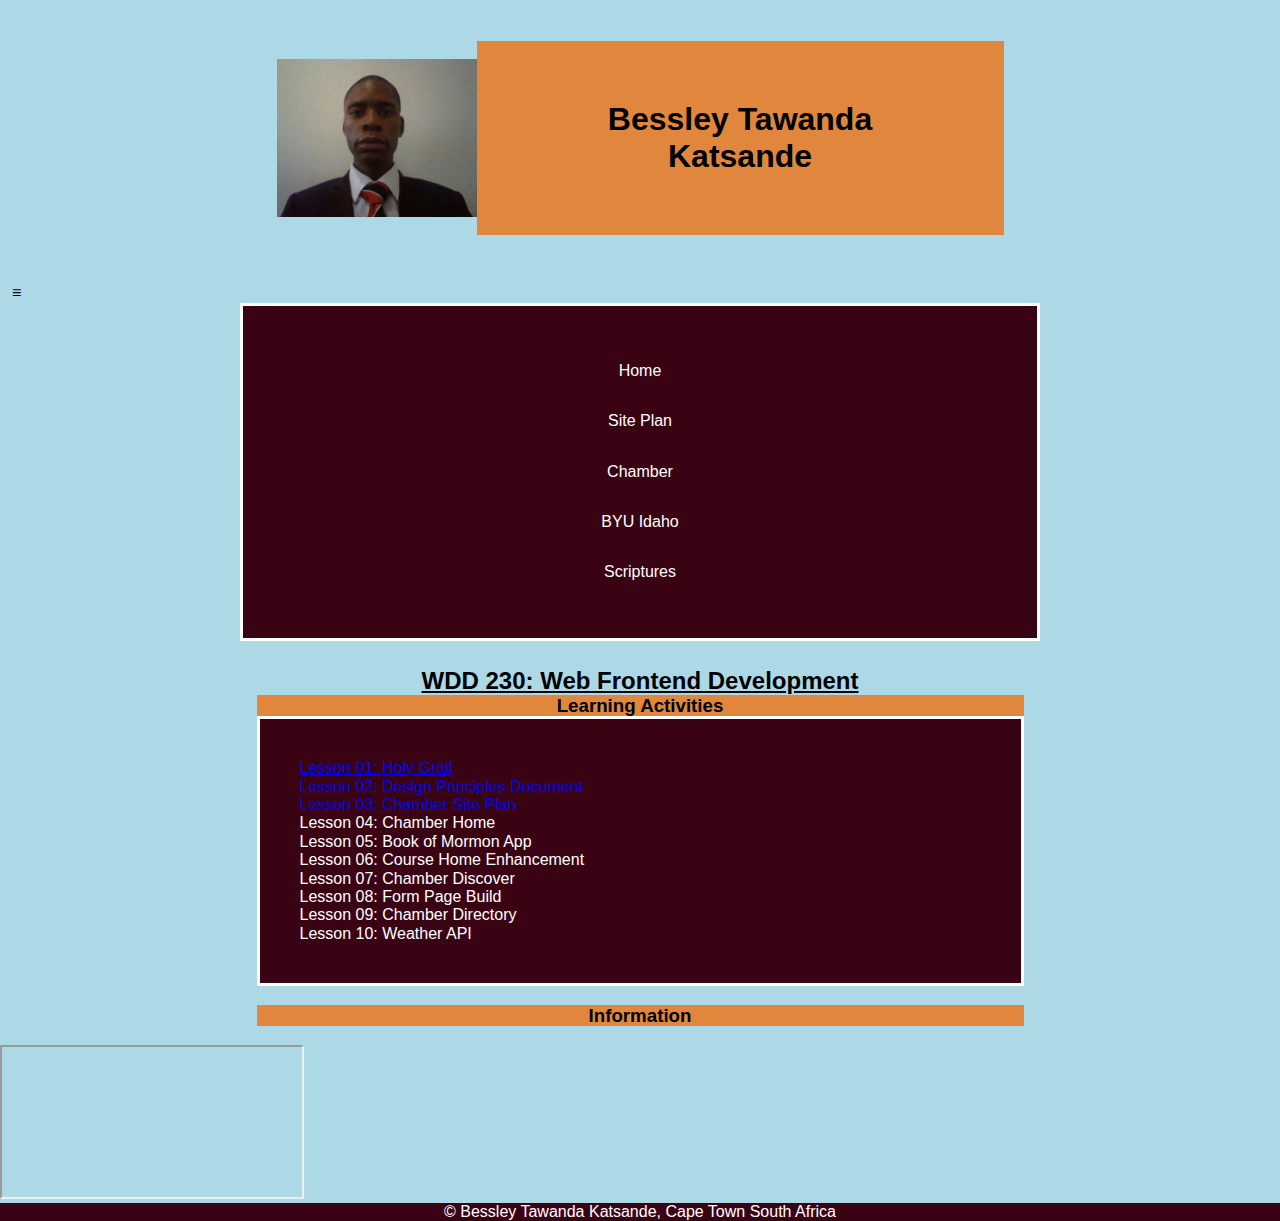
<file: index.html>
<!DOCTYPE html>
<html lang="en-US">

<script>
// Store the selected elements that we are going to use. 
const mainnav = document.querySelector('.navigation')
const hambutton = document.querySelector('#menu');

// Add a click event listender to the hamburger button and use a callback function that toggles the list element's list of classes.
hambutton.addEventListener('click', () => {
	mainnav.classList.toggle('show');
	hambutton.classList.toggle('show');
});

/* ❔What does toggle mean?
We could write separate add and remove statements. Toggle adds the class if it does not currently exist or removes the class if it does exist. 
The CSS class rules will handle the different views, layouts, and displays.
🗝️ JavaScript only applies the class value or not.
*/
</script>

<head>
    <link rel="stylesheet" href="styles/normalize.css">
    <link rel="stylesheet" href="styles/base.css">
    <link rel="stylesheet" href="styles/larger.css">
    <meta charset="UTF-8">
    <meta name="viewport" content="width=device-width, initial-scale=1.0">
    <meta name="description"
        content="This website belongs to Bessley Tawanda Katsande to complete assignments for the class WDD 230 - Web Frontend Development">
    <meta name="author" content="Bessley Tawanda Katsande">
    <title>Bessley Tawanda Katsande - WDD 230 - Web Frontend Development</title>
    <link rel="icon" type="image/x-icon" href="/images/favicon.ico">
    <meta property="og:title" content="Home Page">
    <meta property="og:type" content="website"/>
    <meta property="og:image" content="https://thumbs.dreamstime.com/z/street-scene-businesses-vehicles-people-goodwood-goodwood-south-africa-august-street-scene-businesses-vehicles-129710315.jpg?w=992">
    <meta property="og:url" content="https://bessleytkatsande.github.io/wdd230/index.html">
</head>

<body>
    <header>
        <img class="profile" src="images/me.jpg" alt="Logo">
        <h1>Bessley Tawanda Katsande</h1>
    </header>

    <label id="menu" href="#">
        <nav>
            </ul class = "navigation">
                <li><a href="#">Home</a></li>
                <li><a href="chamber/siteplan.html">Site Plan</a></li>
                <li><a href="Chamber/">Chamber</a></li>
                <li><a href="https://www.byui.edu/">BYU Idaho</a></li>
                <li><a href="https://www.churchofjesuschrist.org/study/scriptures/bofm/moro/10?lang=eng">Scriptures</a></li>
            </ul>
        </nav>
    </label>
    <br>
    <main>
        <h2>WDD 230: Web Frontend Development</h2>
        <section attribute="card">
            <h3>Learning Activities</h3>
            <ul class="a">
                    <li><a href="https://bessleytkatsande.github.io/wdd230/week%201/styles/holygrail.html">Lesson 01: Holy Grail</a></li>
                    <li><a href="https://bessleytkatsande.github.io/wdd230/lesson02/design-principles.html">Lesson 02: Design Principles Document</a></li>
                    <li><a href="https://bessleytkatsande.github.io/wdd230/lesson03/chamber-site-plan.html">Lesson 03: Chamber Site Plan</a></li>
                    <li><a>Lesson 04: Chamber Home</a></li>
                    <li><a>Lesson 05: Book of Mormon App</a></li>
                    <li><a>Lesson 06: Course Home Enhancement</a></li>
                    <li><a>Lesson 07: Chamber Discover</a></li>
                    <li><a>Lesson 08: Form Page Build</a></li>
                    <li><a>Lesson 09: Chamber Directory</a></li>
                    <li><a>Lesson 10: Weather API</a></li>
            </ul>
        </section>
        <br>
        <section class="card">
            <h3>Information</h3>
        </section>
    </main>
    <br>
    <iframe>
        <img class="location" src="images/map.png" alt="Geo">
    </iframe>
    <footer>
        <li><p>&copy; <span id="copyrightYear"></span>Bessley Tawanda Katsande, Cape Town South Africa</p></li>
        <let text = document.lastModified>
    </footer>
</body>

</html>
</file>
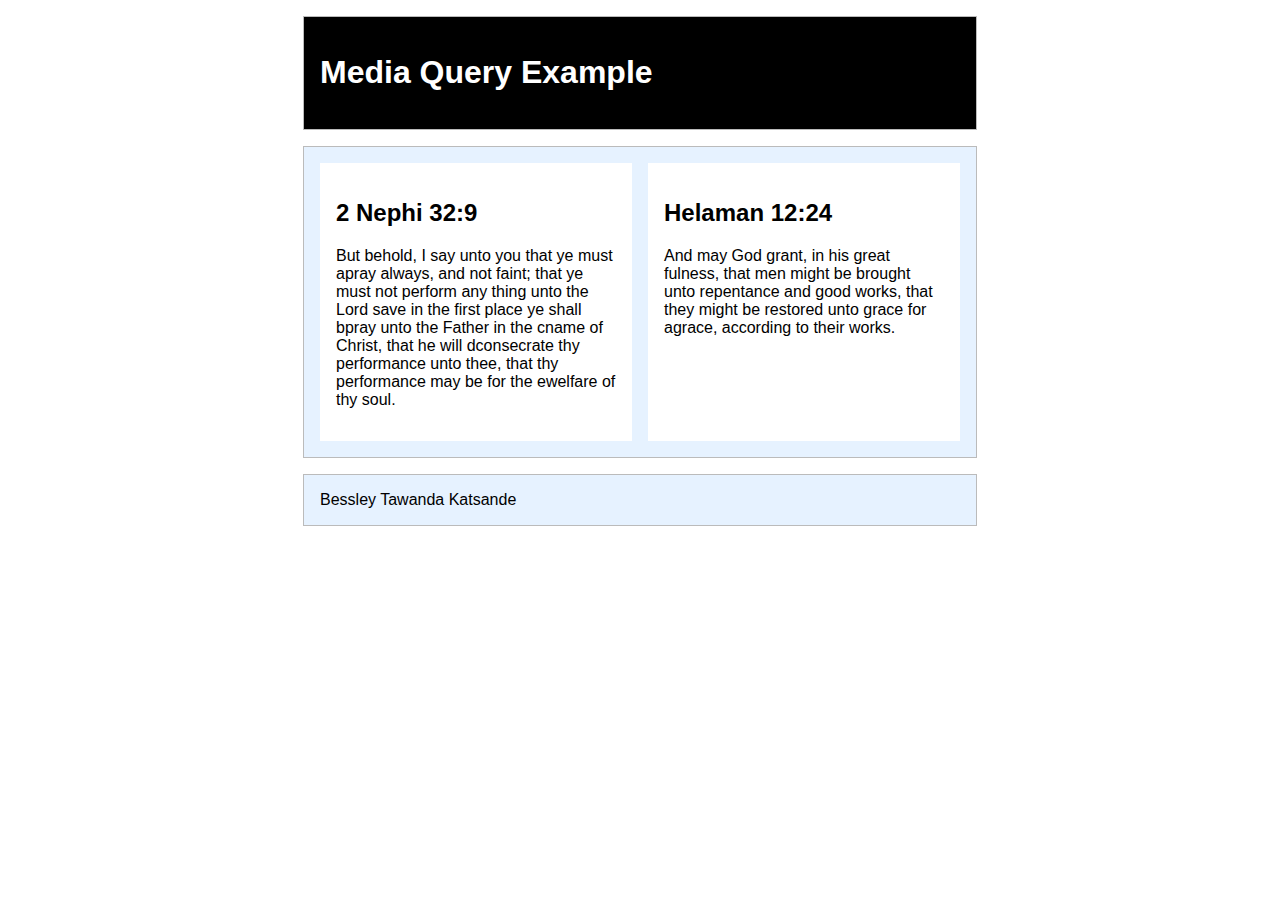
<file: lesson01/media-query.html>
<!DOCTYPE html>
<html lang="en">
    
<head>
    <link rel="stylesheet" href="styles/media-query.css">
    <link rel="stylesheet" href="styles/media-query-large.css">
    <meta charset="UTF-8">
    <meta name="viewport" content="width=device-width, initial-scale=1.0">
    <title>WDD 230 - Media Query Example</title>
    <meta name="description" content="Media query learning activity example page.">
    <meta name="author" content="Bessley Tawanda Katsande">
    <link rel="preconnect" href=""https://fonts.googleapis.com">
    <link rel="preconnect" href=""https://fonts.gastatic.com" crossorigin>
    <link href="https://fonts.googleapis.com/css2?family=Roboto&display=swap""rel="stylesheet">
    <link rel="stylesheet" href=""styles/media-query.css">
    <link rel="stylesheet" href="styles/media-query-large.css">
</head>

<body>
    <header>
        <h1>Media Query Example</h1>
    </header>
    <main>
        <section>
            <h2>2 Nephi 32:9</h2>
            <p>But behold, I say unto you that ye must apray always, and not faint; that ye must not perform any thing unto the Lord save in the first place ye shall bpray unto the Father in the cname of Christ, that he will dconsecrate thy performance unto thee, that thy performance may be for the ewelfare of thy soul.</p>
        </section>
        <section>
            <h2>Helaman 12:24</h2>
            <p>And may God grant, in his great fulness, that men might be brought unto repentance and good works, that they might be restored unto grace for agrace, according to their works.</p>
        </section>
    </main>
    <footer>
      Bessley Tawanda Katsande
    </footer>   
</body>
</html>
</file>
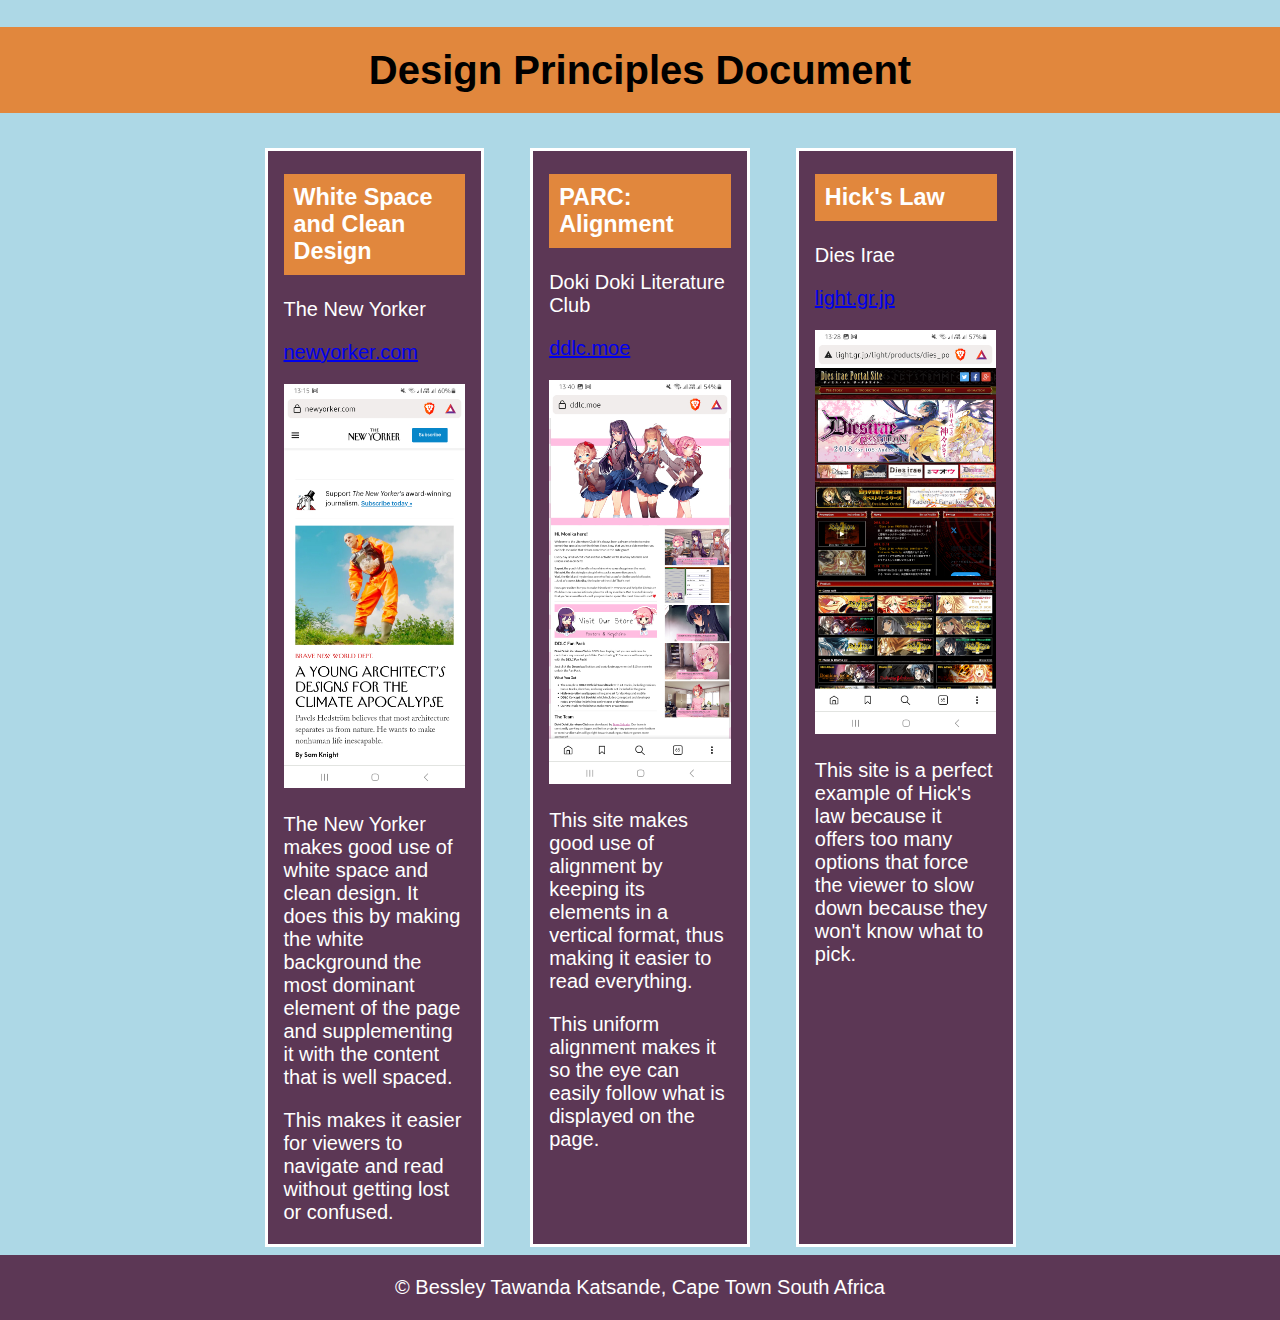
<file: lesson02/design-principles.html>
<!DOCTYPE html>
<html lang="en">

<head>
    <link rel="stylesheet" href="styles/normalize.css">
    <link rel="stylesheet" href="styles/design.css">
    <link rel="stylesheet" href="styles/larger.css">
    <meta charset="UTF-8">
    <meta name="viewport" content="width=device-width, initial-scale=1.0">
    <meta name="description"
        content="This website belongs to Bessley Tawanda Katsande to complete assignments for the class WDD 230 - Web Frontend Development">
    <meta name="author" content="Bessley Tawanda Katsande">
    <title>Design Principles Page</title>
    <link rel="icon" type="image/x-icon" href="/images/favicon.ico">
    <meta property="og:title" content="Design Principles Page">
    <meta property="og:type" content="website"/>
    <meta property="og:image" content="https://thumbs.dreamstime.com/z/street-scene-businesses-vehicles-people-goodwood-goodwood-south-africa-august-street-scene-businesses-vehicles-129710315.jpg?w=992">
    <meta property="og:url" content="https://bessleytkatsande.github.io/wdd230/lesson02/design-principles.html">
</head>

<body>
    <Header> 
        <h1>Design Principles Document</h1>
    </Header>

<main>
    <section>
        <h3>White Space and Clean Design</h3>
        <div>
            <p><span>The New Yorker</span></p>
            <p><a target="_blank" href="https://www.newyorker.com/">newyorker.com</a></p>
            <img src="images/white.jpg" alt="New Yorker">
            <p>The New Yorker makes good use of white space and clean design. It does this by making the white background the most dominant element of the page and supplementing it with the content that is well spaced.</p>
            <p>This makes it easier for viewers to navigate and read without getting lost or confused.</p>
        </div>
    </section>

    <section>
        <h3>PARC: Alignment</h3>
        <div>
            <p><span>Doki Doki Literature Club</span></p>
            <p><a target="_blank" href="https://ddlc.moe/">ddlc.moe</a></p>
            <img src="images/alignment.jpg" alt="DDLC">
            <p>This site makes good use of alignment by keeping its elements in a vertical format, thus making it easier to read everything.</p>
            <p>This uniform alignment makes it so the eye can easily follow what is displayed on the page.</p>
        </div>
    </section>

    <section>
        <h3>Hick's Law</h3>
        <div>
            <p><span>Dies Irae</span></p>
            <p><a target="_blank" href="http://www.light.gr.jp/light/products/dies_portal/index.html">light.gr.jp</a></p>
            <img src="images/hicks.jpg" alt="Dies Irae">
            <p>
                This site is a perfect example of Hick's law because it offers too many options that force the viewer to slow down because they won't know what to pick.
            </p>
        </div>
    </section>
</main>   
<footer>
    <li><p>&copy; <span id="copyrightYear"></span>Bessley Tawanda Katsande, Cape Town South Africa</p></li>
</footer>
</body>
</html>
</file>
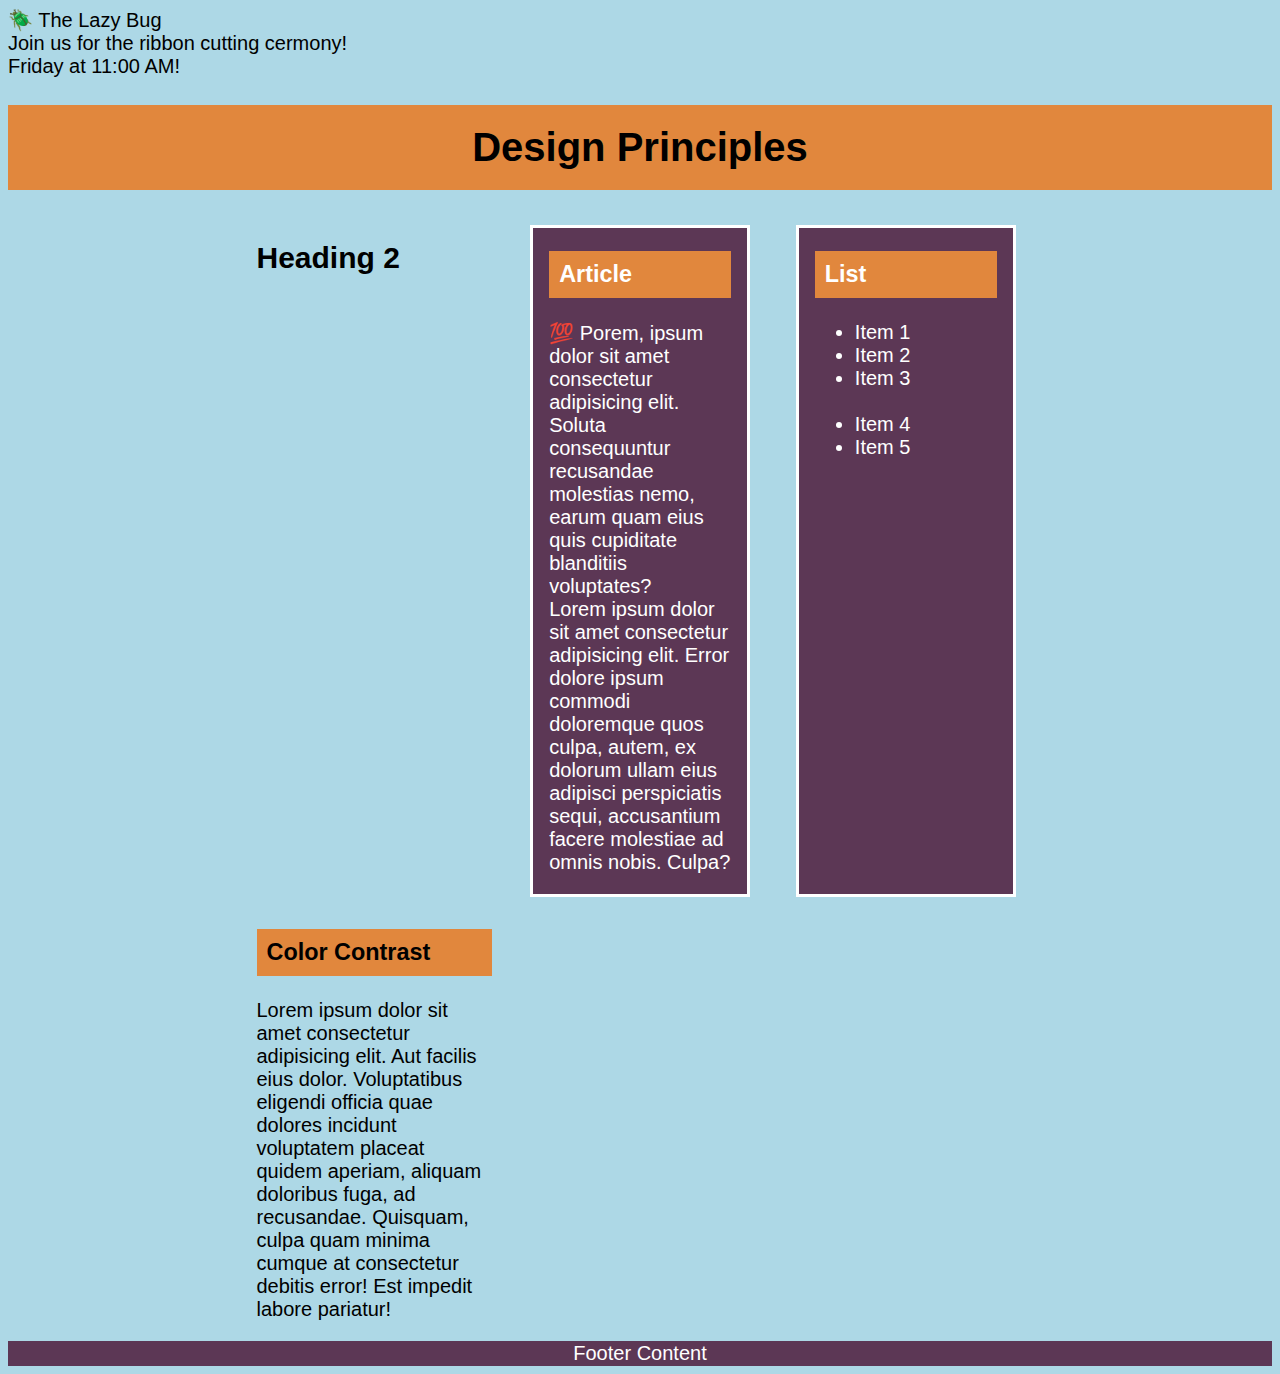
<file: lesson02/design.html>
<!DOCTYPE html>
<html lang="en">

<head>
    <link rel="stylesheet" href="styles/design.css">
    <meta charset="UTF-8">
    <meta name="viewport" content="width=device-width, initial-scale=1.0">
    <title>Document</title>
</head>

<body>
    <header>
        <div class="banner">🪲 The Lazy Bug<br>Join us for the ribbon cutting cermony!<br>Friday at 11:00 AM!</div>
        <h1>Design Principles</h1>
    </header>
    <main>
        <h2>Heading 2</h2>
        <section>
            <h3>Article</h3>
            <article>
                <p>
                    💯 Porem, ipsum dolor sit amet consectetur adipisicing elit. Soluta consequuntur recusandae molestias nemo, earum quam eius quis cupiditate blanditiis voluptates?<br>
                    Lorem ipsum dolor sit amet consectetur adipisicing elit. Error dolore ipsum commodi doloremque quos culpa, autem, ex dolorum ullam eius adipisci perspiciatis sequi, accusantium facere molestiae ad omnis nobis. Culpa?</p>
            </article>
        </section>
        <section>
            <h3>List</h3>
            <ul>
                <li>Item 1</li>
                <li>Item 2</li>
                <li>Item 3<br><br></li>
                <li>Item 4</li>
                <li>Item 5</li>
            </ul>
        </section>
        <div class="callout">
            <h3>Color Contrast</h3>
            <p>Lorem ipsum dolor sit amet consectetur adipisicing elit. Aut facilis eius dolor. Voluptatibus eligendi officia quae dolores incidunt voluptatem placeat quidem aperiam, aliquam doloribus fuga, ad recusandae. Quisquam, culpa quam minima cumque at consectetur debitis error! Est impedit labore pariatur!</p>
        </div>
    </main>
    <footer>
        Footer Content
    </footer>
</body>
</html>
</file>
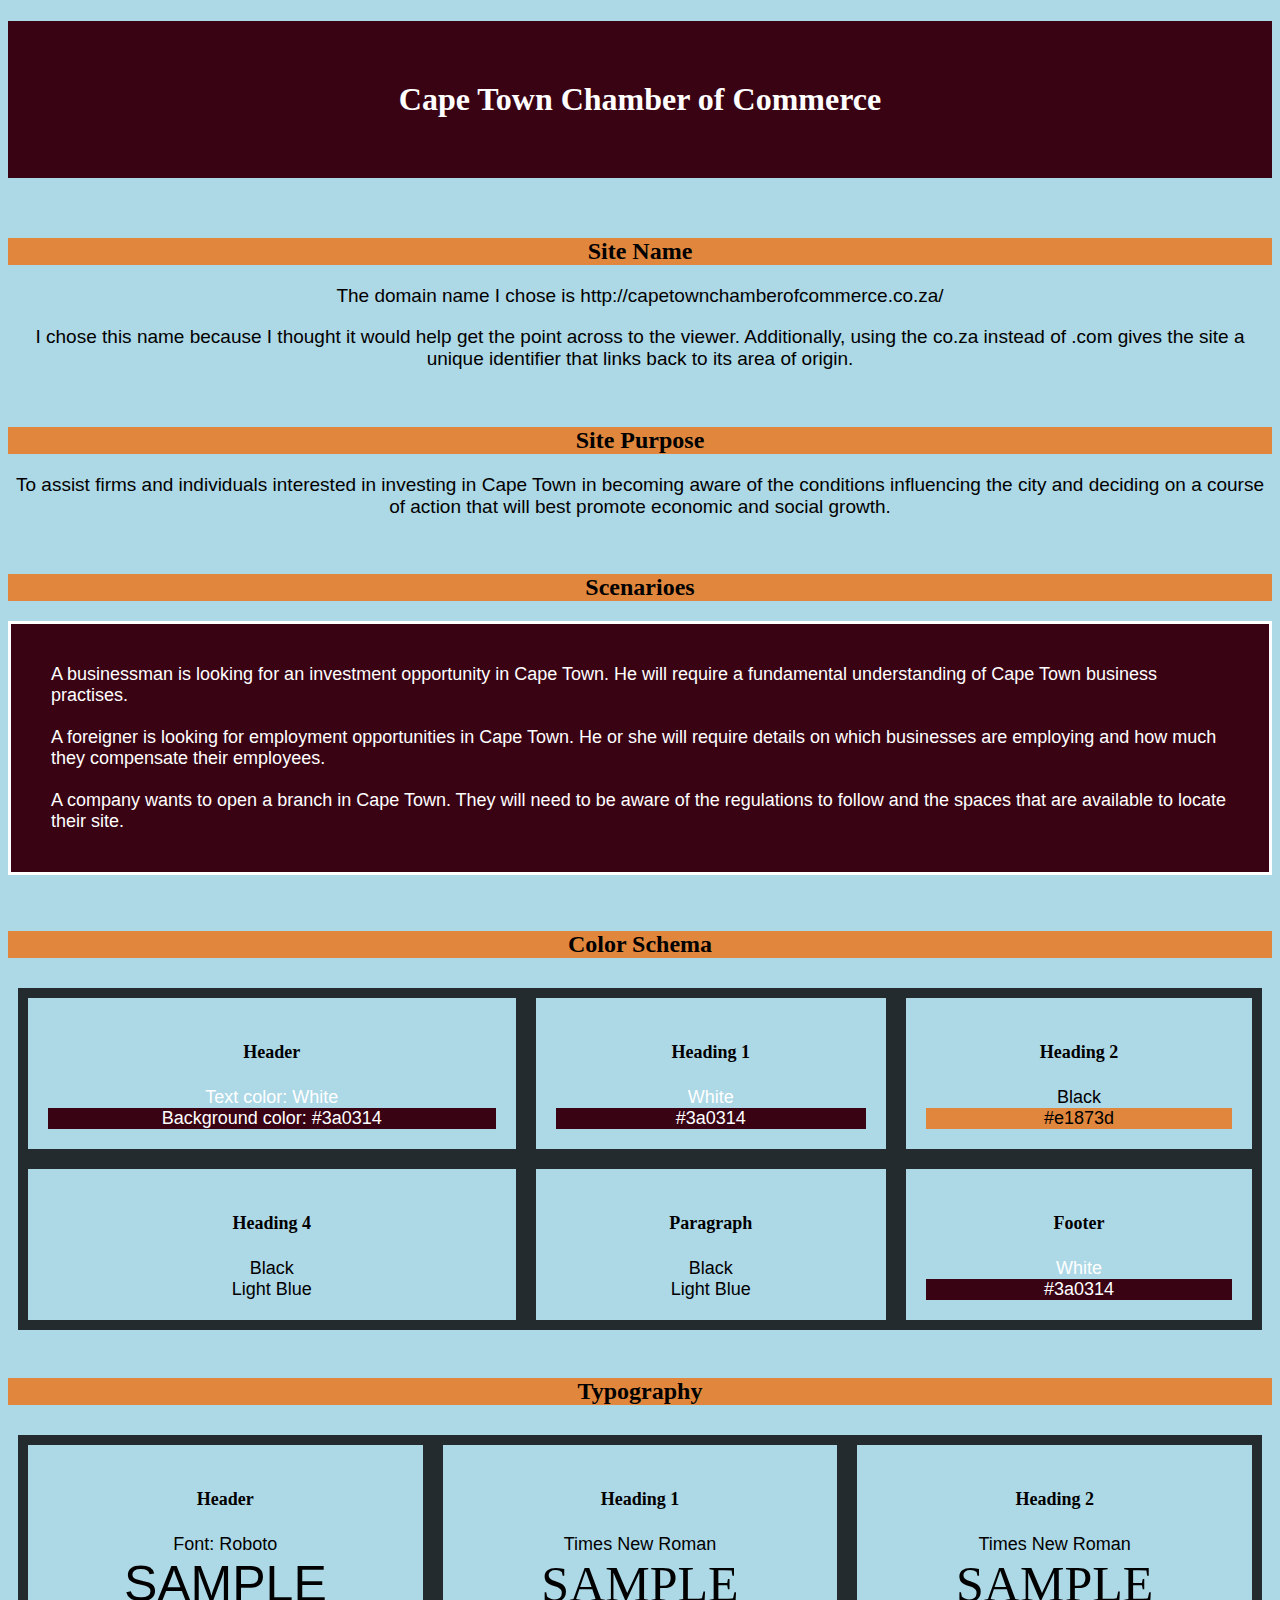
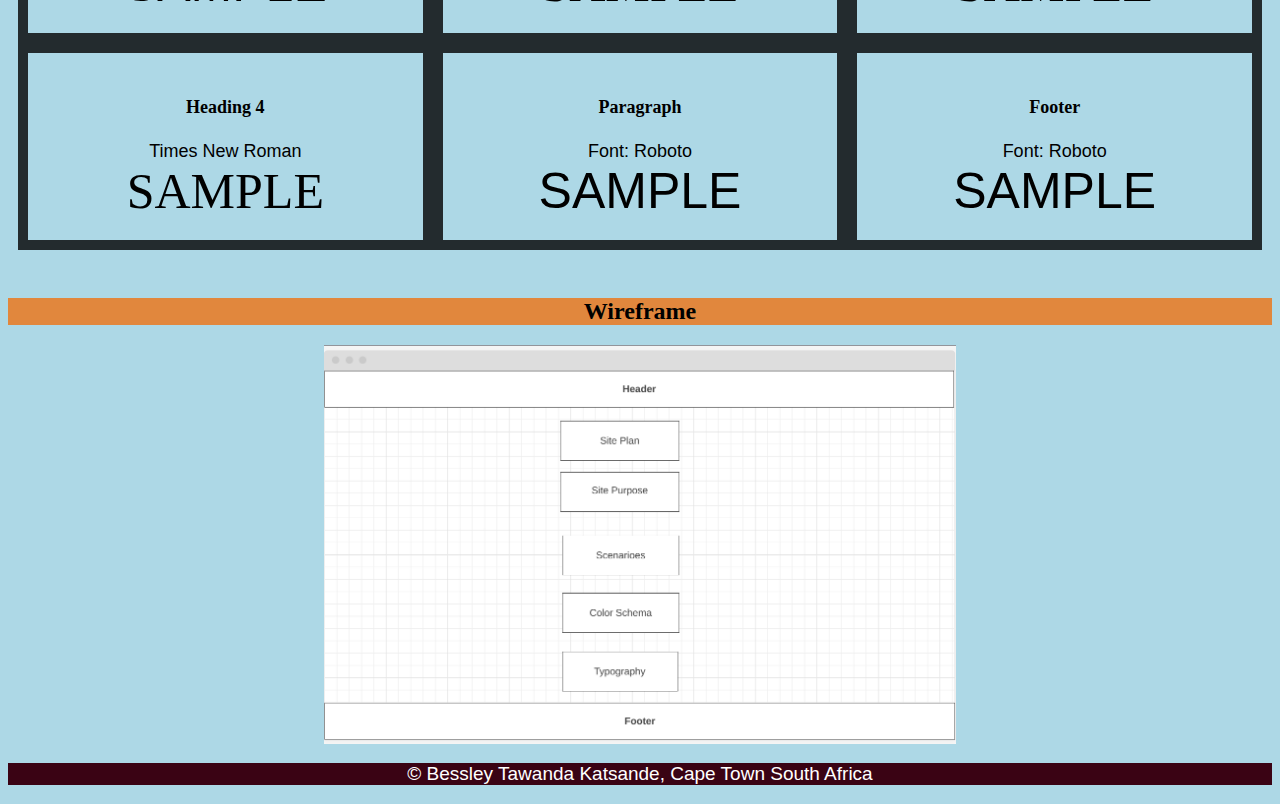
<file: lesson03/chamber-site-plan.html>
<!DOCTYPE html>
<html lang="en">

<head>
    <link rel="stylesheet" href="styles/chamber-site-plan.css">
    <meta charset="UTF-8">
    <meta name="viewport" content="width=device-width, initial-scale=1.0">
    <title>Cape Town Chamber of Commerce</title>
</head>

<header> 
    <h1>Cape Town Chamber of Commerce</h1>
</header>

<br>

<body>
    <h2>Site Name</h2>
    <p>The domain name I chose is http://capetownchamberofcommerce.co.za/</p>
    <p>I chose this name because I thought it would help get the point across to the viewer. Additionally, using the co.za instead of .com gives the site a unique identifier that links back to its area of origin.</p>

    <br>
    <h2>Site Purpose</h2>
    <p>To assist firms and individuals interested in investing in Cape Town in becoming aware of the conditions influencing the city and deciding on a course of action that will best promote economic and social growth.</p>
    
    <br>
    <h2>Scenarioes</h2>
        <ul class="list">
            <li><a>A businessman is looking for an investment opportunity in Cape Town. He will require a fundamental understanding of Cape Town business practises.</a></li>
            <br>
            <li><a>A foreigner is looking for employment opportunities in Cape Town. He or she will require details on which businesses are employing and how much they compensate their employees.</a></li>
            <br>
            <li><a>A company wants to open a branch in Cape Town. They will need to be aware of the regulations to follow and the spaces that are available to locate their site.</a></li>
        </ul>

    <br>
    <h2>Color Schema</h2>
    <main>
        <div class="color-scheme">
                <h4>Header</h4>
                <div class="Header-color">Text color: White</div>
                <div class="Header-background">Background color: #3a0314</div>
        </div>

        <div class="color-scheme">
                <h4>Heading 1</h4>
                <div class="Heading1-color">White</div>
                <div class="Heading1-background">#3a0314</div>
        </div>
        
        <div class="color-scheme">
            <h4>Heading 2</h4>
            <div class="Heading2-color">Black</div>
            <div class="Heading2-background">#e1873d</div>
        </div>

        <div class="color-scheme">
            <h4>Heading 4</h4>
            <div class="Heading4-color">Black</div>
            <div class="Heading4-background">Light Blue</div>
        </div>

        <div class="color-scheme">
            <h4>Paragraph</h4>
            <div class="paragraph-color">Black</div>
            <div class="paragraph-background">Light Blue</div>
        </div>

        <div class="color-scheme">
            <h4>Footer</h4>
            <div class="Footer-color">White</div>
            <div class="Footer-background">#3a0314</div>
        </div>
    </main>

    <br>
    <h2>Typography</h2>
    <main>
        <div class="typography">
            <h4>Header</h4>
            <div class="Header-font">Font: Roboto</div>
            <div class="Header-sample">SAMPLE</div>
        </div>

        <div class="typography">
            <h4>Heading 1</h4>
            <div class="Heading1-font">Times New Roman</div>
            <div class="Heading1-sample">SAMPLE</div>
        </div>

        <div class="typography">
            <h4>Heading 2</h4>
            <div class="Heading2-font">Times New Roman</div>
            <div class="Heading2-sample">SAMPLE</div>
        </div>

        <div class="typography">
            <h4>Heading 4</h4>
            <div class="Heading4-font">Times New Roman</div>
            <div class="Heading4-sample">SAMPLE</div>
        </div>

        <div class="typography">
            <h4>Paragraph</h4>
            <div class="paragraph-font">Font: Roboto</div>
            <div class="paragraph-sample">SAMPLE</div>
        </div>

        <div class="typography">
            <h4>Footer</h4>
            <div class="Hooter-font">Font: Roboto</div>
            <div class="Footer-sample">SAMPLE</div>
        </div>
    </main>
    
    <br>
    <h2>Wireframe</h2>
    <img class="guide" src="images/wireframe.png" alt="Logo">

    <footer>
        <li><p>&copy; <span id="copyrightYear"></span>Bessley Tawanda Katsande, Cape Town South Africa</p></li>
    </footer>
</body>
</html>
</file>
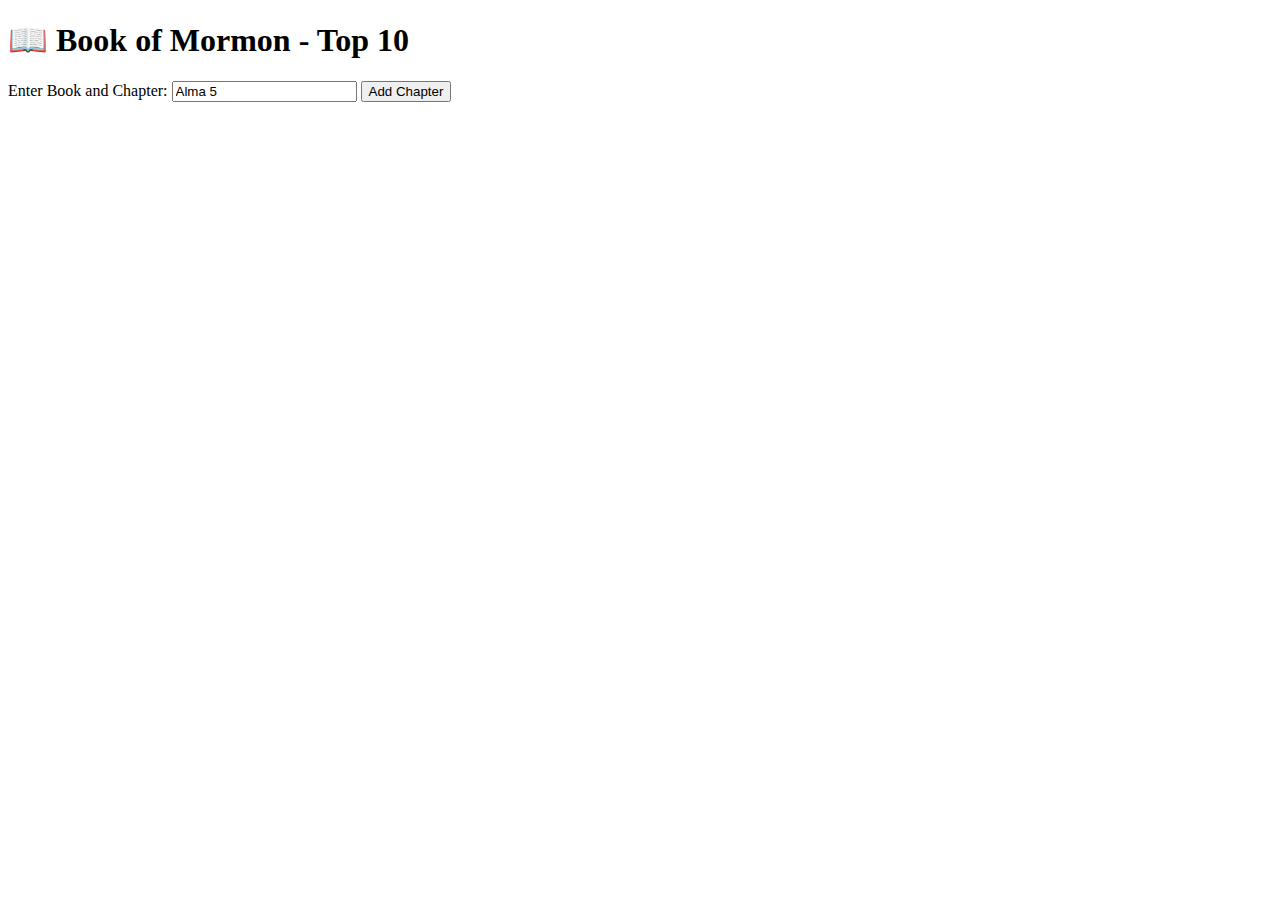
<file: lesson05/bom.html>
<!DOCTYPE html>
<html lang="en">
<script>
const input = document.querySelector('#favchap');
const button = document.querySelector('button');
const list = document.querySelector('#list');

button.addEventListener('click', function() {
    if (input.value == '') {
        alert('No chapter has been selected. Please try again.');
        input.focus();
    }
    else {
        const listItem = document.createElement('li');
        const deleteButton = document.createElement('button');
        listItem.innerHTML = `<a href='https://www.churchofjesuschrist.org/study/scriptures/bofm?lang=eng'>${input.value}</a>`;
        deleteButton.textContent = '×';
        listItem.append(deleteButton);
        list.append(listItem);
        deleteButton.addEventListener('click', () => {
            list.removeChild(listItem);
            input.focus();
            input.value = '';
        });
    }
});
</script>


<head>
    <meta charset="UTF-8">
    <meta name="viewport" content="width=device-width, initial-scale=1.0">
    <title>DOM Manipulation - Book of Mormon</title>
</head>

<body>
    <h1>📖 Book of Mormon - Top 10</h1>
<main>
	<label for="favchap">Enter Book and Chapter: </label>
	<input type="text" id="favchap" placeholder="Alma 5" value="Alma 5">
	<button type="submit">Add Chapter</button>
	<ul id="list"></ul>
</main>
</body>

</html>
</file>
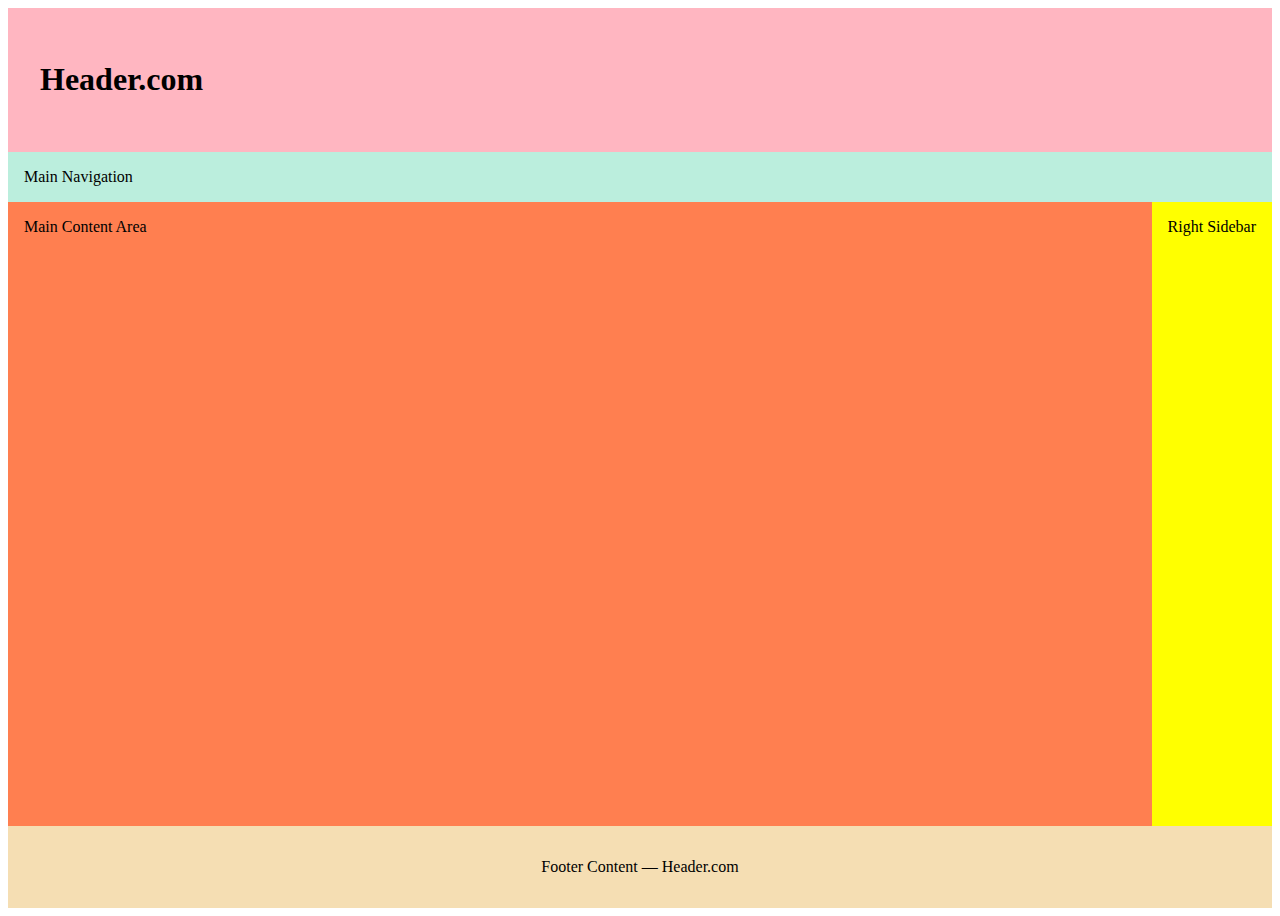
<file: week 1/styles/holygrail.html>
<!DOCTYPE html>
<html lang="en">
<style>
* {
  box-sizing: border-box;
}
body {
  display: grid;
  height: 100vh;
  grid-template-columns: 1fr auto;
  grid-template-rows: auto auto 1fr auto;
}

header {
  background: lightpink;
  padding: 2rem;
  grid-column: 1 / 3;
}

nav {
  grid-column: 1 / 3;
  background-color: #bed;
  padding: 1rem;
}

main {
  background: coral;
  height: 100%;
  padding: 1rem;
}



.right-sidebar {
  background: yellow;
  grid-column: 2 / 3;
  padding: 1rem;
}

footer {
  background: wheat;
  padding: 2rem;
  text-align: center;
  grid-column: 1 / 3;
}

</style>

<head>
    <meta charset="UTF-8">
    <meta name="viewport" content="width=device-width, initial-scale=1.0">
    <title>Document</title>
</head>
<body>
    <header>
        <h1 contenteditable>Header.com</h1>
      </header>
      <nav>Main Navigation</nav>
      <main contenteditable>Main Content Area</main>
      <div class="right-sidebar" contenteditable>Right Sidebar</div>
      <footer contenteditable>Footer Content — Header.com</footer>
</body>
</html>
</file>
<file: styles/base.css>
#content {
    max-width: 1600px;
    margin: 0 auto;
}

h1 {
    text-align: center;
    background-color: #e1873d;
    font-family: 'Garamond', 'Lucida Bright', sans-serif;
    padding: 60px;
}

h2 {
    text-align: center;
    text-decoration-line: underline;
    font-family: 'Garamond', 'Lucida Bright', sans-serif;
}

h3 {
    background-color: #e1873d;
    font-family: 'Garamond', 'Lucida Bright', sans-serif;
}

main section {
    text-align: center;
}

ul.a {
    text-align: left;
    list-style-type: none;
    border-style: solid;
    padding: 40px;
    font-family: 'Roboto', Helvetica, sans-serif;
    background-color: #3a0314;
    color: white;
}

img {
    display: block;
    margin-left: auto;
    margin-right: auto;
    width: 50%;
}


.profile {
    display: block;
    float: left;
    width: 200px;
    height: auto;
    object-fit: scale-down;
}

.location {
    display: block;
    margin-left: auto;
    margin-right: auto;
    max-width: 50%;
    height: auto;
}

nav{
   text-align: center;
   list-style-type: none;
   border-style: solid;
   padding: 40px;
   font-family: 'Roboto', Helvetica, sans-serif;
   background-color: #3a0314;
}

footer {
    text-align: center;
    list-style-type: none;
    background-color: #3a0314;
    font-family: 'Roboto', Helvetica, sans-serif;
    color:white;
}

* {
	margin: 0;
	padding: 0;
	box-sizing: border-box;
}

body {
    background-color: lightblue;
	font-family: "Roboto", sans-serif;
}


/* mobile **************************/
/* Small Devices, Tablets */
@media only screen and (min-width : 768px) {
    body {
        background-color: lightblue;
        font-family: "Roboto", sans-serif;
    }
    
    header {
        display: flex;
        align-items: center;
        justify-content: center;
        padding: 20px;
    }
    
    header,
    main {
        max-width: 767px;
        margin: 0 auto;
    }
    
    * {
        margin: 0;
        padding: 0;
        box-sizing: border-box;
    }
    body {
        font-family: Roboto, sans-serif;
    }
}


/* Mobile View ***************/
/* Extra Small Devices, Phones */ 
@media only screen and (min-width : 480px) {
    #menu {
        display: block;
        text-decoration: none;
        padding: .5rem .75rem;
        color: #000;
    }
    
    #menu::before {
        content: "≡";
    }
    
    .navigation {
        list-style: none;
        margin: 0 auto;
        max-width: 760px;
    }
    
    .navigation li {
        display: none;
    }
    .navigation a {
        display: block;
        padding: 0.75rem;
        text-align: left;
        text-decoration: none;
        color: black;
        font-weight: 700;
        transition: 0.5s;
        font-size: clamp(1rem, 2vmin, 1.5rem);
    }
    
    .navigation a:hover, navigation a:active {
        color: white;
        background-color: black;
    }
    
    .dropdown-content {
        display: none;
        position: absolute;
        background-color: #4054b4;
        width:100%;
        left: 0;
        box-shadow: 0px 8px 16px 0px rgba(0,0,0,0.2);
    }
    
    .show li {
        display: block;
    }
    
    #menu.show::before {
        content: "X";
    }
}


/* Media Query for wider than mobile viewports. Breakpoint should be based upon the design and content and use em units to be relative to the user's font size versus fixed with pixels.*/
@media only screen and (min-width: 40em) {
	.navigation {
		display: flex;
	}

	.navigation li {
		display: block; /* change state in small view */
		flex: 1 1 100%;
	}

	.navigation a {
		text-align: center;
	}

	#menu {
		display: none;
	}

    nav {
        background-color: #3a0314;
        padding: 40px;
    }
    
    .nav {
        list-style: none;
        margin: 0 auto;
        max-width: 760px;
    }
    
    .nav li {
        display: none;
    }
    
    .nav a {
        display: block;
        padding: 0.75rem;
        text-align: left;
        text-decoration: none;
        color: black;
        font-weight: 700;
        transition: 0.5s;
        font-size: clamp(1rem, 2vmin, 1.5rem);
    } 
    
    h1 {
        font-size: 2rem;
    }
    
    nav {
        background-color: #3a0314;
        margin: 0 auto;
        max-width: 800px;
    }
    nav ul {
        list-style-type: none;
    }
    
    nav a {
        display: block;
        color: #fff;
        text-align: center;
        padding: 1rem;
        text-decoration: none;
    }
    
    nav a:hover {
        border: 1px solid #fff;
    }
    
    .active {
        color: yellow;
    }
}
</file>
<file: styles/larger.css>
@media screen and (min-width: 500px) {
    #menu {
        display: block;
        text-decoration: none;
        padding: .5rem .75rem;
        color: white;
        color: #000;
    }

    body {
        background-color: lightblue;
    }

    #content {
        max-width: 1600px;
        margin: 0 auto;
    }

 h1 {
        text-align: center;
        background-color: #e1873d;
        font-family: 'Garamond', 'Lucida Bright', sans-serif;
        padding: 60px;
    }

 h2 {
        text-align: center;
        text-decoration-line: underline;
        font-family: 'Garamond', 'Lucida Bright', sans-serif;
    }

 h3 {
        background-color: #e1873d;
        font-family: 'Garamond', 'Lucida Bright', sans-serif;
    }

 main section {
        text-align: center;
    }

 ul.a {
        text-align: left;
        list-style-type: none;
        border-style: solid;
        padding: 40px;
        font-family: 'Roboto', Helvetica, sans-serif;
        background-color: #3a0314;
        color: white;
   }
 

 .profile {
        display: block;
        float: left;
        width: 200px;
        height: auto;
        object-fit: scale-down;
   }

 .location {
        display: block;
        margin-left: auto;
        margin-right: auto;
        max-width: 50%;
        height: auto;
   }

   nav{
       text-align: center;
       list-style-type: none;
       border-style: solid;
       padding: 40px;
       font-family: 'Roboto', Helvetica, sans-serif;
       background-color: #3a0314;
       color: white;
   }

 footer {
        text-align: center;
        list-style-type: none;
        background-color: #3a0314;
        font-family: 'Roboto', Helvetica, sans-serif;
    }

    text {
        color:white;
    }

}
   
@media only screen and (min-width: 768px) {
    body {
        background-color: lightblue;
    }

    text {
        color:white;
    }

    #content {
        max-width: 1600px;
        margin: 0 auto;
    }

 h1 {
        text-align: center;
        background-color: #e1873d;
        font-family: 'Garamond', 'Lucida Bright', sans-serif;
        padding: 60px;
    }

 h2 {
        text-align: center;
        text-decoration-line: underline;
        font-family: 'Garamond', 'Lucida Bright', sans-serif;
    }

 h3 {
        background-color: #e1873d;
        font-family: 'Garamond', 'Lucida Bright', sans-serif;
    }

 main section {
        text-align: center;
    }

 ul.a {
        text-align: left;
        list-style-type: none;
        border-style: solid;
        padding: 40px;
        font-family: 'Roboto', Helvetica, sans-serif;
        background-color: #3a0314;
        color: white;
   }
 

 .profile {
        display: block;
        float: left;
        width: 200px;
        height: auto;
        object-fit: scale-down;
   }

   nav{
       text-align: center;
       list-style-type: none;
       border-style: solid;
       padding: 40px;
       font-family: 'Roboto', Helvetica, sans-serif;
       background-color: #3a0314;
       color: white;
   }

 footer {
        text-align: center;
        list-style-type: none;
        background-color: #3a0314;
        font-family: 'Roboto', Helvetica, sans-serif;
    }
} 
  
/* Large devices (laptops/desktops, 992px and up) */

@media only screen and (min-width: 992px) {
    body {
        background-color: lightblue;
    }

    text {
        color:white;
    }


    #content {
        max-width: 1600px;
        margin: 0 auto;
    }

 h1 {
        text-align: center;
        background-color: #e1873d;
        font-family: 'Garamond', 'Lucida Bright', sans-serif;
        padding: 60px;
    }

 h2 {
        text-align: center;
        text-decoration-line: underline;
        font-family: 'Garamond', 'Lucida Bright', sans-serif;
    }

 h3 {
        background-color: #e1873d;
        font-family: 'Garamond', 'Lucida Bright', sans-serif;
    }

 main section {
        text-align: center;
    }

 ul.a {
        text-align: left;
        list-style-type: none;
        border-style: solid;
        padding: 40px;
        font-family: 'Roboto', Helvetica, sans-serif;
        background-color: #3a0314;
        color: white;
   }
 

 .profile {
        display: block;
        float: left;
        width: 200px;
        height: auto;
        object-fit: scale-down;
   }

   nav{
       text-align: center;
       list-style-type: none;
       border-style: solid;
       padding: 40px;
       font-family: 'Roboto', Helvetica, sans-serif;
       background-color: #3a0314;
       color: white;
   }

 footer {
        text-align: center;
        list-style-type: none;
        background-color: #3a0314;
        font-family: 'Roboto', Helvetica, sans-serif;
    }
} 
  
/* Extra large devices (large laptops and desktops, 1200px and up) */
@media only screen and (min-width: 1200px) {
    body {
        background-color: lightblue;
    }

    text {
        color:white;
    }


    #content {
        max-width: 1600px;
        margin: 0 auto;
    }

 h1 {
        text-align: center;
        background-color: #e1873d;
        font-family: 'Garamond', 'Lucida Bright', sans-serif;
        padding: 60px;
    }

 h2 {
        text-align: center;
        text-decoration-line: underline;
        font-family: 'Garamond', 'Lucida Bright', sans-serif;
    }

 h3 {
        background-color: #e1873d;
        font-family: 'Garamond', 'Lucida Bright', sans-serif;
    }

 main section {
        text-align: center;
    }

 ul.a {
        text-align: left;
        list-style-type: none;
        border-style: solid;
        padding: 40px;
        font-family: 'Roboto', Helvetica, sans-serif;
        background-color: #3a0314;
        color: white;
   }
 

 .profile {
        display: block;
        float: left;
        width: 200px;
        height: auto;
        object-fit: scale-down;
   }

   nav{
       text-align: center;
       list-style-type: none;
       border-style: solid;
       padding: 40px;
       font-family: 'Roboto', Helvetica, sans-serif;
       background-color: #3a0314;
       color: white;
   }

 footer {
        text-align: center;
        list-style-type: none;
        background-color: #3a0314;
        font-family: 'Roboto', Helvetica, sans-serif;
    }
}

/* Larger Views ******************************/
@media (min-width: 640px) {
	nav ul {
		display: flex;
	}
	nav ul li {
		flex: 1 1 100%;
	}
}
</file>
<file: lesson01/styles/media-query.css>
body {
    font-family: 'Roboto', sans-serif;
}

header, main, footer {
    max-width: 640px;
    margin: 1rem auto;
    border: 1px solid #bbb;
    padding: 1rem;
    background-color: #e6f2ff;
}

main {
    display: grid;
    grid-template-columns: 1fr;
    grid-gap: 1rem;
}

section {
    padding: 1rem;
    background-color: #fff;
}
</file>
<file: lesson01/styles/media-query-large.css>
@media screen and (min-width: 500px) {

    header {
        background-color: #000000;
        color: white;
    }

    main {
        grid-template-columns: 1fr 1fr;
    }
}
</file>
<file: lesson02/styles/design.css>
body {
	font-size: 20px;
	font-family: "Roboto", Ubuntu, sans-serif;
}

main {
	max-width: 767px;
	margin: 0 auto;
	display: grid;
	grid-template-columns: 1fr 1fr 1fr;
	column-gap: 30px;
	font-size: 20px;
}

main section {
	margin: 0.5rem;
	border: 3px solid white;
	padding: 0 1rem;
	background-color: #5c3755;
	color: white
}

main section h2 {
	font-family: 'Garamond', 'Lucida Bright', sans-serif;
}

h1{
    text-align: center;
	background-color: #e1873d;
	padding: 20px;
}

h3{
	background-color: #e1873d;
	padding: 10px;
}

img {
	max-width: 100%;
	height: auto;
}

body {
	background-color: lightblue;
}

footer{
	text-align: center;
	font-family: 'Roboto', Helvetica, sans-serif;
	background-color: #5c3755;
	color:white;
	padding: 1px
}

a:hover {
	background-color: yellow;
}
</file>
<file: lesson02/styles/larger.css>
@media only screen and (min-width: 37.5em) {
	main {
		grid-template-columns: 1fr 1fr;
	}

	main section:nth-child(2) {
		display: block;
	}

	main section:nth-child(3) {
		grid-column: span 2;
	}

	main section picture {
		display: block;
	}
	main section picture img {
		width: 100%;
		height: auto;
		border: 1px solid #bbb;
	}
}

/* Desktop Views ****************************/
@media only screen and (min-width: 60em) {
	main {
		grid-template-columns: 1fr 1fr 1fr;
	}
	
	/* This is unncessary !!! The flow is set and the template is set already */
	main section:nth-child(1) {
	  grid-column: 1/2;
  }
	main section:nth-child(2) {
	  grid-column: 2/3;
		grid-row: 1/2;
  }
	/*************************************/

	main section:nth-child(3) {
		grid-column: span 1;
	}
}
</file>
<file: lesson03/styles/chamber-site-plan.css>
#content {
    max-width: 1600px;
    margin: 0 auto;
}

header{
    background-color: #3a0314;
    font-family: 'Roboto', Helvetica, sans-serif;
    color:white;
}

body{
    background-color: lightblue;
}

h1 {
    text-align: center;
    background-color: #3a0314;
    font-family: "Times New Roman", Times, serif;
    padding: 60px;
}

h2 {
    text-align: center;
    background-color: #e1873d;
    font-family: "Times New Roman", Times, serif;
}

h4 {
    font-family: "Times New Roman", Times, serif;
}

p {
    text-align: center;
    font-family: 'Roboto', Helvetica, sans-serif;
    font-size: 19px;
}

ul.list {
    text-align: left;
    list-style-type: none;
    border-style: solid;
    padding: 40px;
    font-size: 18px;
    background-color: #3a0314;
    color: white;
}

a {
    font-family: 'Roboto', Helvetica, sans-serif;
}

main{
    grid-template-columns: auto auto auto;
    display: grid;
    padding: 10px;
}

div {
    font-family: 'Roboto', Helvetica, sans-serif;
}

.color-scheme {
    border: 10px solid rgba(0, 0, 0, 0.8);
    padding: 20px;
    font-size: 18px;
    text-align: center;
}

.Header-color{
    color:white;
}

.Header-background{
    background-color:#3a0314;
    color:white;
}

.Heading1-color{
    color:white;
}

.Heading1-background{
    background-color:#3a0314;
    color: white
}

.Heading2-color{
    color:black;
}

.Heading2-background{
    background-color:#e1873d;
}

.Heading4-color{
    color:black;
}

.Heading4-background{
    background-color: lightblue;
}

.paragraph-color{
    color:black;
}

.paragraph-background{
    background-color: lightblue;
}

.Footer-color{
    color:white;
}

.Footer-background{
    background-color: #3a0314;
    color: white
}

.typography {
    border: 10px solid rgba(0, 0, 0, 0.8);
    padding: 20px;
    font-size: 18px;
    text-align: center;
}

.Header-sample{
    font-family: 'Roboto', Helvetica, sans-serif;
    font-size: 50px;
}

.Heading1-sample{
    font-family: "Times New Roman", Times, serif;
    font-size: 50px;
}

.Heading2-sample{
    font-family: "Times New Roman", Times, serif;
    font-size: 50px;
}

.Heading4-sample{
    font-family: "Times New Roman", Times, serif;
    font-size: 50px;
}

.paragraph-font{
    font-size: 18px;
}

.paragraph-sample{
    font-family: 'Roboto', Helvetica, sans-serif;
    font-size: 50px;
}

.Footer-sample{
    font-family: 'Roboto', Helvetica, sans-serif;
    font-size: 50px;
}

.guide {
    display: block;
    margin-left: auto;
    margin-right: auto;
    max-width: 50%;
    height: auto;
}

footer {
    text-align: center;
    background-color: #3a0314;
    font-family: 'Roboto', Helvetica, sans-serif;
    color:white;
}
</file>
